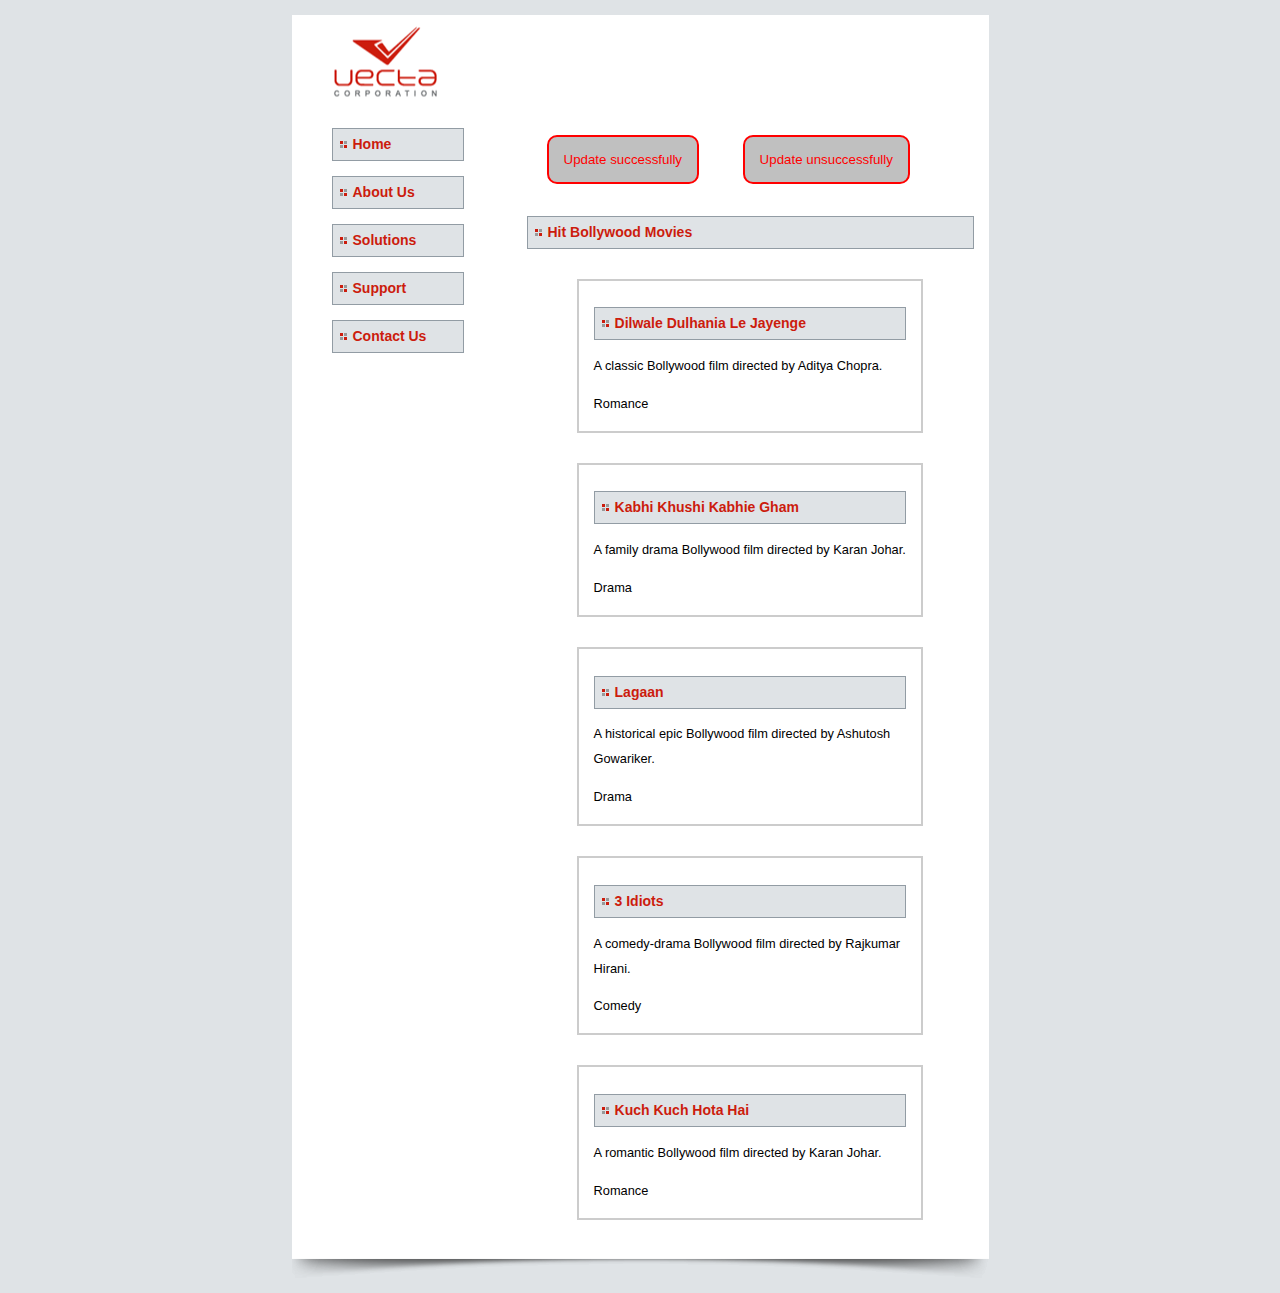
<file: WEB303As05/index.html>
<!--
    Assignment 05
    Author's Name: Yashraj Bhatti
    Date: October 27, 2023
-->

<!DOCTYPE html>
<html lang="en">

<head>
	<title>Welcome to E Corp.</title>
	<link href="styles.css" type="text/css" rel="stylesheet">
</head>

<body>
	<section id="container">
		<header></header>

		<nav>
			<ul>
				<li><a href="index.html">Home</a></li>
				<li><a href="aboutus.html">About Us</a></li>
				<li><a href="solutions.html">Solutions</a></li>
				<li><a href="support.html">Support</a></li>
				<li><a href="contactus.html">Contact Us</a></li>
			</ul>
		</nav>

		<section id="content">

			<button id="update-successful">Update successfully</button>
			<button id="update-unsuccessful">Update unsuccessfully</button>
			
			<h2>Hit Bollywood Movies</h2>

			<div id="content-item-list">
				<!-- sample of what your toString should output
					<div id="content-item-0">
						<h4>name here</h4>
						<p>description here</p>
						<div>category genre here</div>
					</div>
				-->
			</div>
		</section>

		<footer></footer>
	</section>

	<script src="jquery.js"></script>
	<script src="script.js"></script>
</body>

</html>
</file>
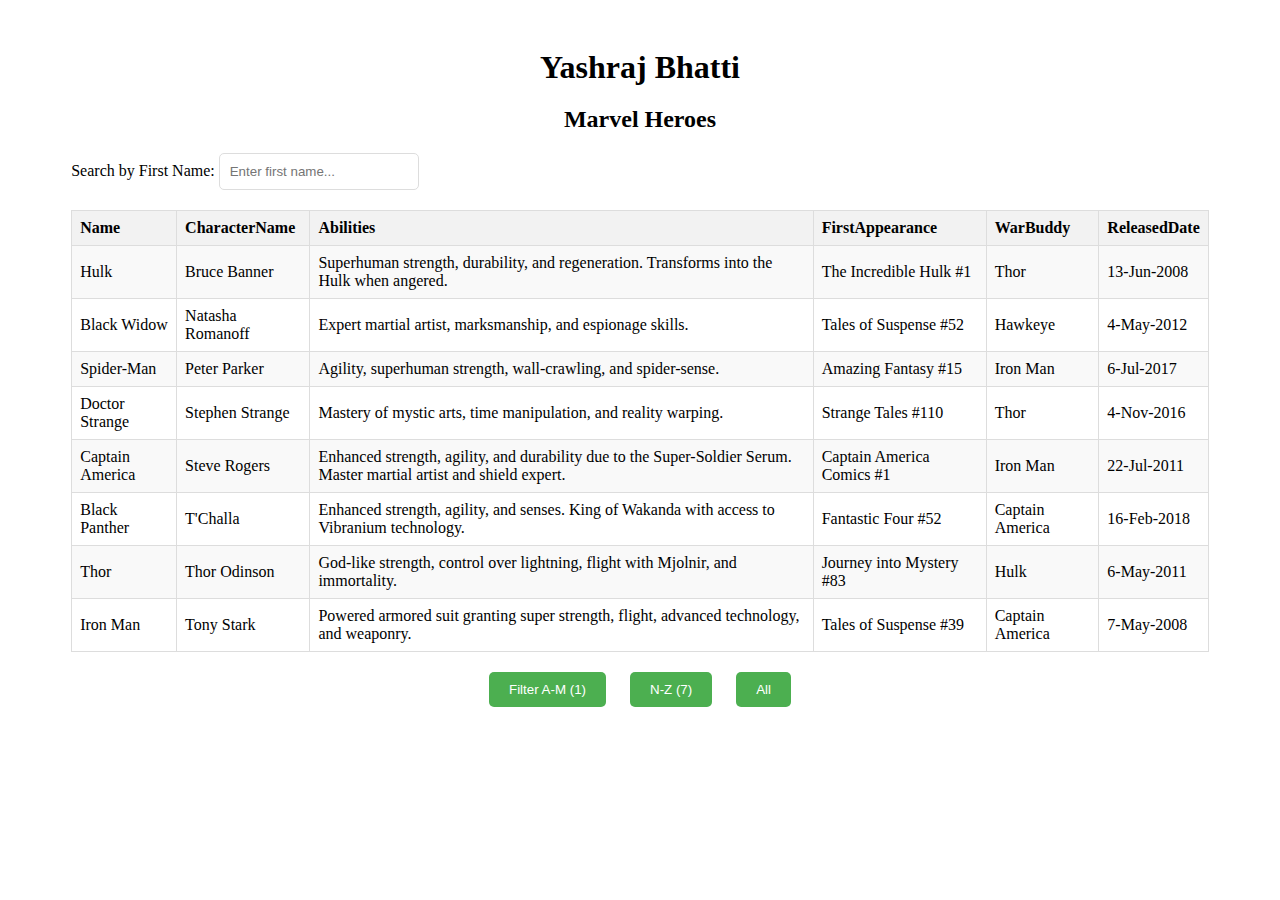
<file: WEB303As08/index.html>
<html>

<head>
    <link href="css/style.css" rel="stylesheet">
</head>

<body>
    <main>
        <h1>Yashraj Bhatti </h1>
        <h2> Marvel Heroes</h2>
        <div id="search-container">
            <label for="search">Search by First Name:</label>
            <input type="text" id="search" placeholder="Enter first name...">
        </div>
        
        <table class="table table-bordered table-striped" id="characterTable">
            <thead>
                <tr>
                    <th>Name</th>
                    <th>CharacterName</th>
                    <th>Abilities</th>
                    <th>FirstAppearance</th>
                    <th>WarBuddy</th>
                    <th>ReleasedDate</th>
                </tr>
            </thead>
            <tbody id="tableBody">
            </tbody>
        </table>

        <div class="buttons" id="filterButtons">
            <button type="button" class="btn" id="sortAM">A - M</button>
            <button type="button" class="btnn" id="sortNZ">N - Z</button>
            <button type="button" class="bttn" id="all">All</button>
        </div>

    </main>

    <script type="text/javascript" src="js/jquery.js"></script>
    <script type="text/javascript" src="js/script.js"></script>


</body>

</html>
</file>
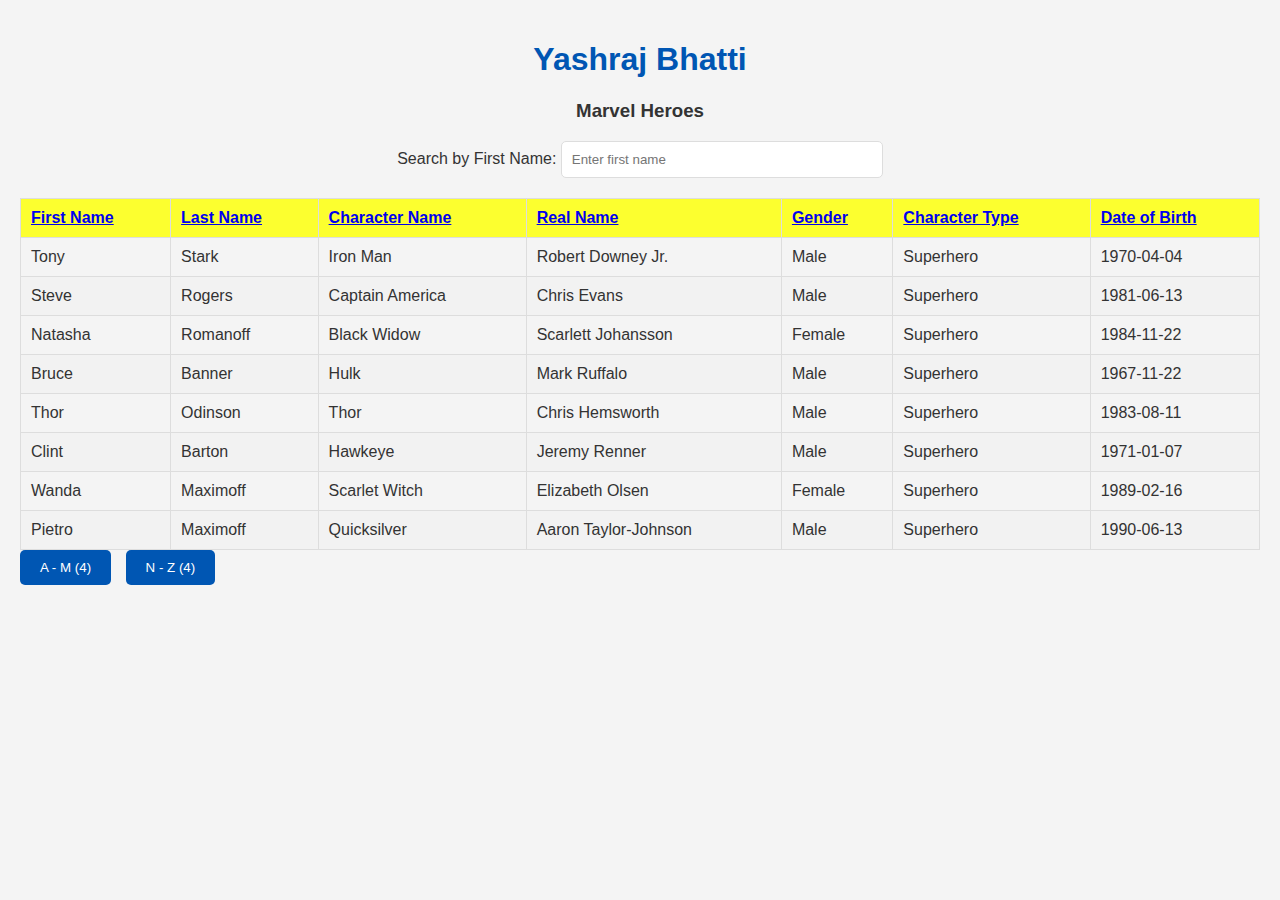
<file: WEB303As09/index.html>
<!-- 
  Author: Yashraj bhatti
  ID: 0832320
  Assignment-9
  -->

<!DOCTYPE html>
<html>

<head>
    <title>Assignment 9 - Yashraj Bhatti</title>
    <link href="css/style.css" rel="stylesheet">
</head>

<body>
    <h1>
        Yashraj Bhatti
    </h1>
    <h3> Marvel Heroes</h3>

    <div id="search-container">
        <label for="search">Search by First Name:</label>
        <input type="text" id="search" placeholder="Enter first name">
    </div>

    <table id="character-table">
        <thead>
            <tr>
                <th><a href="#" data-sort="name">First Name</a></th>
                <th><a href="#" data-sort="name">Last Name</a></th>
                <th><a href="#" data-sort="name">Character Name</a></th>
                <th><a href="#" data-sort="name">Real Name</a></th>
                <th><a href="#" data-sort="name">Gender</a></th>
                <th><a href="#" data-sort="name">Character Type</a></th>
                <th><a href="#" data-sort="date">Date of Birth</a></th>
            </tr>
        </thead>
        <tbody>
        </tbody>
    </table>

    <div id="filter-buttons">
        <button class="filter-button" data-filter="A-M">A - M (<span id="amLength"></span>)</button>
        <button class="filter-button" data-filter="N-Z">N - Z (<span id="nzLength"></span>)</button>
    </div>

    <script type="text/javascript" src="js/jquery.js"></script>
    <script type="text/javascript" src="js/script.js"></script>
</body>

</html>
</file>
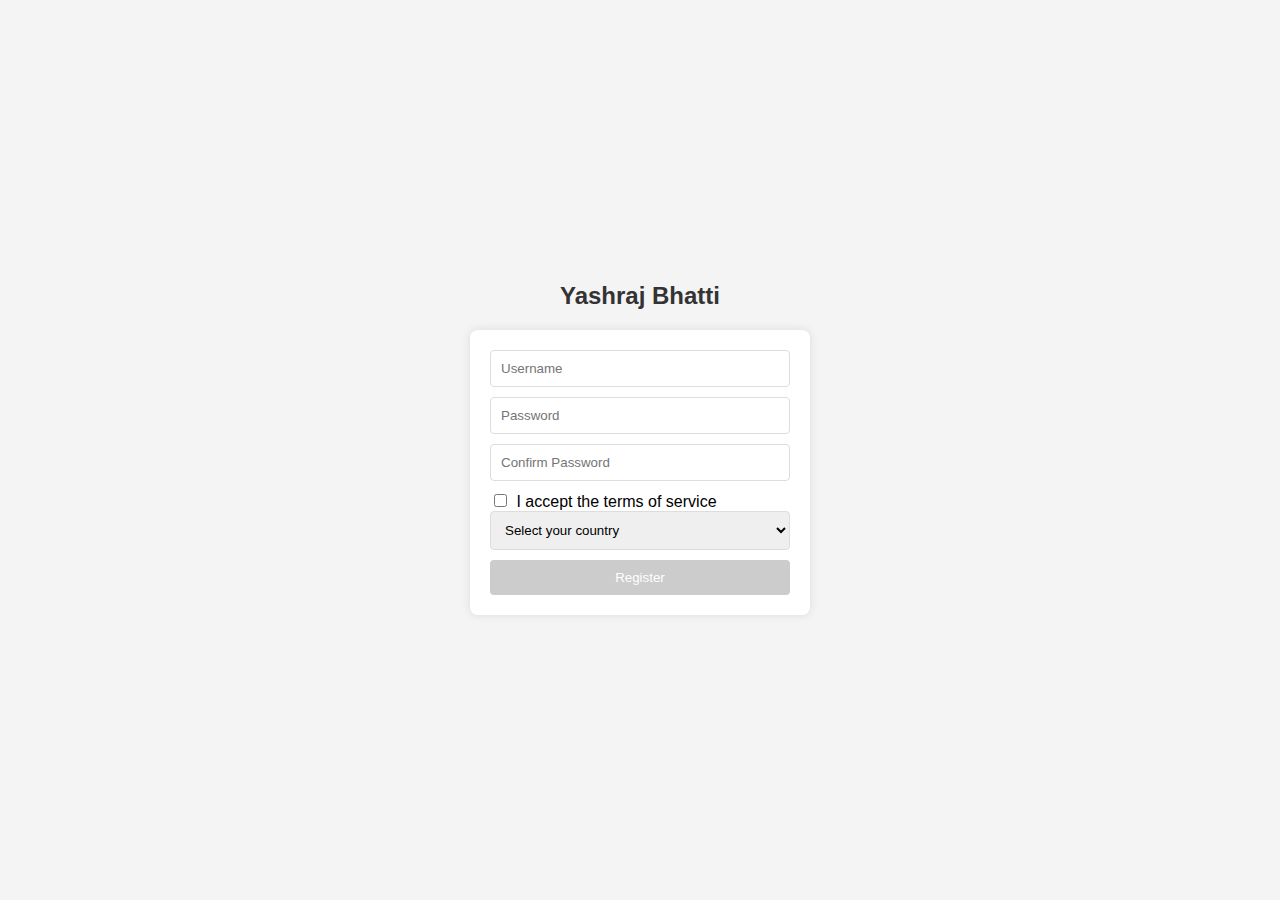
<file: WEB303As10/index.html>
<!--
    Author: Yashraj Bhatti
    Id: 0832320
    Assignment 10
-->
<!DOCTYPE html>
<html>
<head>
    <script src="js/countries.js"></script>
    <link href="css/style.css" rel="stylesheet">
</head>
<body>
    <h1>
        Yashraj Bhatti
   </h1>
    <form id="registrationForm" action="/register" method="post">
        <input type="text" id="username" placeholder="Username"><br>
        <input type="password" id="password" placeholder="Password"><br>
        <input type="password" id="confirmPassword" placeholder="Confirm Password"><br>
        <label>
            <input type="checkbox" id="terms"> I accept the terms of service
        </label><br>
        <select id="country">
            <option value="">Select your country</option>
        </select><br>
        <button type="submit" id="submitBtn" disabled>Register</button>
    </form>

    <div id="welcomeMessage"></div>

    <script type="text/javascript" src="js/jquery.js"></script>
    <script type="text/javascript" src="js/script.js"></script>
</body>
</html>
</file>
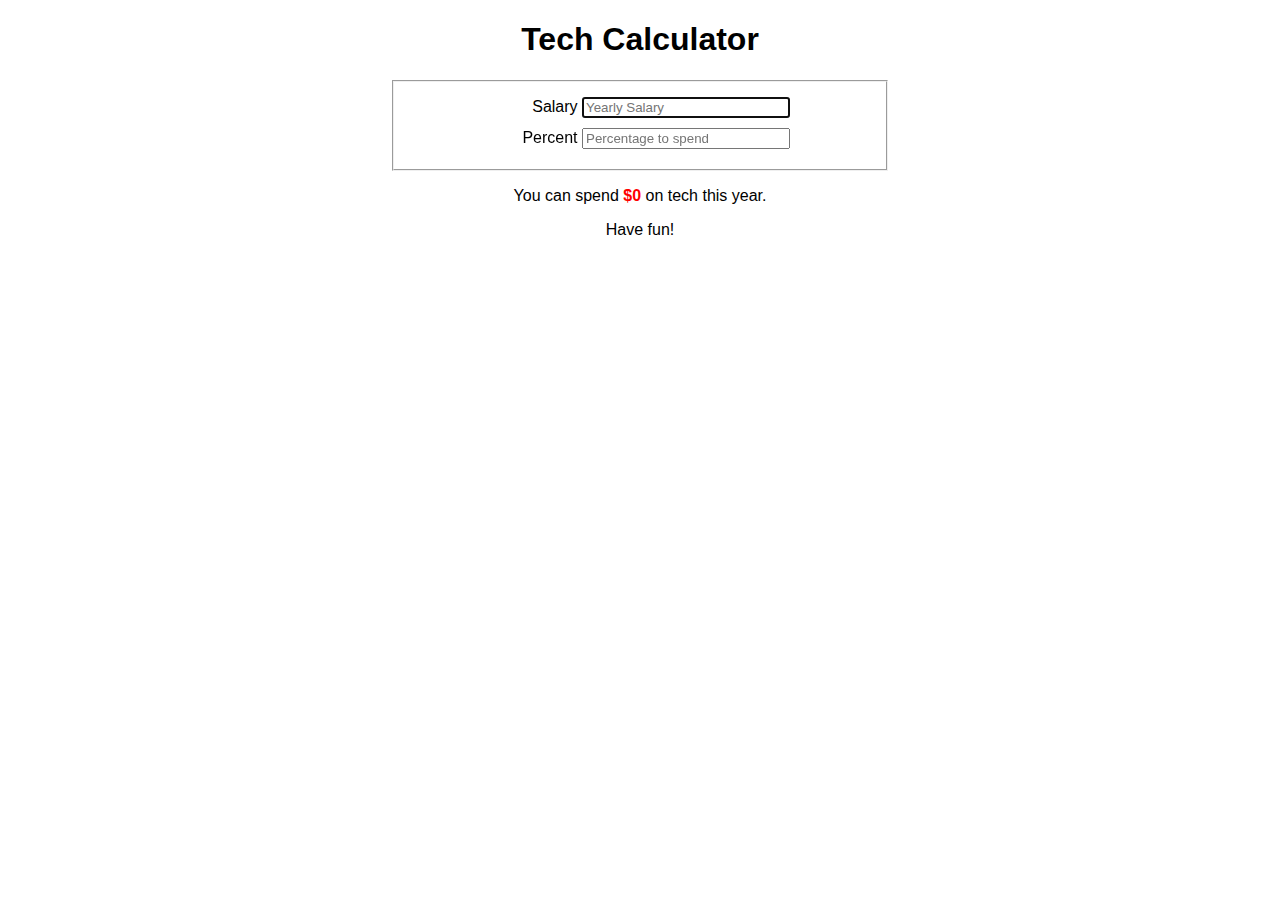
<file: WEB303As01/as01.html>
<!doctype html>
<html>

<head>
	<!-- WEB303 Assignment 1 - jQuery -->
	<meta charset="utf-8" />
	<title>Tech Calculator</title>
	<link rel="stylesheet" href="style.css" />
	<script src="https://code.jquery.com/jquery-3.6.0.min.js"></script>
	<script src="script.js"></script>
</head>

<body>
	<h1>Tech Calculator</h1>
	<form>
		<fieldset>
			<label>Salary
				<input type="text" id="yearly-salary" placeholder="Yearly Salary" autofocus="autofocus" /></label>
			<label>Percent
				<input type="text" id="percent" placeholder="Percentage to spend" /></label>
			</fieldset>
		<p>You can spend <span id="amount">$0</span> on tech this year.</p>
		<p>Have fun!</p>
	</form>
</body>

</html>
</file>
<file: WEB303As05/styles.css>
article,
aside,
figure,
footer,
header,
nav,
section {
  display: block;
}
body {
  font-family: Arial, Helvetica, sans-serif;
  font-size: 0.8em;
  line-height: 25px;
  background-color: #dfe3e6;
}
#container {
  background: #fff;
  width: 697px;
  margin: 15px auto 0 auto;
}
header {
  height: 100px;
  background: url('images/logo.gif') no-repeat 25px;
}
nav {
  width: 235px;
  float: left;
}
nav ul {
  list-style-type: none;
}
nav ul li a:link,
nav ul li a:visited,
#content h2 {
  font-size: 14px;
  font-weight: bold;
  background: #dfe3e6 url('images/bullet.gif') no-repeat 7px center;
  padding: 3px 0 3px 20px;
  border: solid #929ca4 1px;
  color: #cc1c0d;
}
nav ul li a:link,
nav ul li a:visited {
  width: 110px;
  margin-bottom: 15px;
  text-decoration: none;
  display: block;
}
nav ul li a:hover {
  color: #000;
  background-color: #ccc;
}
#content {
  width: 447px;
  float: left;
  background-color: #fff;
  padding-right: 15px;
}
h3,
h4 {
  margin: 0;
  color: #000080;
}
footer {
  height: 35px;
  background: url('images/footer.gif');
  clear: both;
}
</file>
<file: WEB303As08/css/style.css>
/* Main layout and typography */
main {
    width: 90%;
    margin: 0 auto;
    padding: 20px;
}

h1, h2 {
    text-align: center;
    margin-bottom: 20px;
}

/* Styling for the search area */
.search-area {
    margin-bottom: 20px;
    text-align: center;
}

#search {
    padding: 10px;
    width: 200px;
    border: 1px solid #ddd;
    border-radius: 5px;
}

/* Styling for the table */
.table {
    width: 100%;
    border-collapse: collapse;
    margin-top: 20px;
}

.table-bordered {
    border: 1px solid #ddd;
}

.table-striped tbody tr:nth-of-type(odd) {
    background-color: #f9f9f9;
}

.table th, .table td {
    text-align: left;
    padding: 8px;
    border: 1px solid #ddd;
}

.table th {
    background-color: #f2f2f2;
}

/* Styling for the buttons */
.buttons {
    text-align: center;
    margin-top: 20px;
}

.btn, .btnn, .bttn {
    padding: 10px 20px;
    margin: 0 10px;
    border: none;
    border-radius: 5px;
    cursor: pointer;
    background-color: #4CAF50;
    color: white;
}

.btn:hover, .btnn:hover, .bttn:hover {
    background-color: #45a049;
}

/* Additional Responsive Design */
@media (max-width: 768px) {
    main {
        width: 100%;
        padding: 10px;
    }

    .table {
        font-size: 14px;
    }

    .btn, .btnn, .bttn {
        padding: 8px 15px;
        font-size: 14px;
    }
}
</file>
<file: WEB303As09/css/style.css>
/**
 * Author: Yashraj bhatti
 * ID: 0832320
 * Assignment-9
 */

body {
    font-family: 'Arial', sans-serif;
    background-color: #f4f4f4;
    margin: 0;
    padding: 20px;
    color: #333;
}

h1 {
    color: #0056b3;
    text-align: center;
}

h3{
    text-align: center;
}

#search-container {
    text-align: center;
    margin-bottom: 20px;
}

#search {
    padding: 10px;
    width: 300px;
    border-radius: 5px;
    border: 1px solid #ddd;
}

table {
    width: 100%;
    border-collapse: collapse;
    margin-top: 20px;
}

table, th, td {
    border: 1px solid #ddd;
}

th, td {
    padding: 10px;
    text-align: left;
}

th {
    background-color: #fcff2f;
    color: white;
}

tr:nth-child(even) {
    background-color: #f2f2f2;
}

.filter-button {
    padding: 10px 20px;
    margin-right: 10px;
    border: none;
    border-radius: 5px;
    background-color: #0056b3;
    color: white;
    cursor: pointer;
}

.filter-button:hover {
    background-color: #004494;
}

.filter-button:active {
    background-color: #003575;
}

.filter-button:focus {
    outline: none;
}
</file>
<file: WEB303As10/css/style.css>
body {
    font-family: Arial, sans-serif;
    background-color: #f4f4f4;
    margin: 0;
    padding: 0;
    display: flex;
    flex-direction: column;
    align-items: center;
    justify-content: center;
    height: 100vh;
}

h1 {
    color: #333;
    text-align: center;
    margin-bottom: 20px;
    font-size: 24px;
}

form {
    background-color: white;
    padding: 20px;
    border-radius: 8px;
    box-shadow: 0 0 10px rgba(0, 0, 0, 0.1);
    width: 300px;
}

input[type="text"],
input[type="password"],
select {
    width: 100%;
    padding: 10px;
    margin-bottom: 10px;
    border: 1px solid #ddd;
    border-radius: 4px;
    box-sizing: border-box;
}

input[type="checkbox"] {
    margin-right: 5px;
}

button {
    width: 100%;
    padding: 10px;
    background-color: #5c6bc0;
    color: white;
    border: none;
    border-radius: 4px;
    cursor: pointer;
    transition: background-color 0.3s;
}

button:hover {
    background-color: #3f51b5;
}

button:disabled {
    background-color: #cccccc;
    cursor: not-allowed;
}

#welcomeMessage {
    margin-top: 20px;
    color: green;
    font-weight: bold;
}
</file>
<file: WEB303As01/style.css>
body {
  font-size: 16px;
  font-family: Helvetica, sans-serif;
  margin: 0 auto;
  max-width: 500px;
}

h1 {
	text-align: center;
}

label {
	display: block;
	width: 300px;
	text-align: right;
	  margin: 10px auto;
}

input[type=text] {
	width: 200px;
}

p {
	text-align: center;
}

span {
	font-weight: bold;
	color: red;
}
</file>
